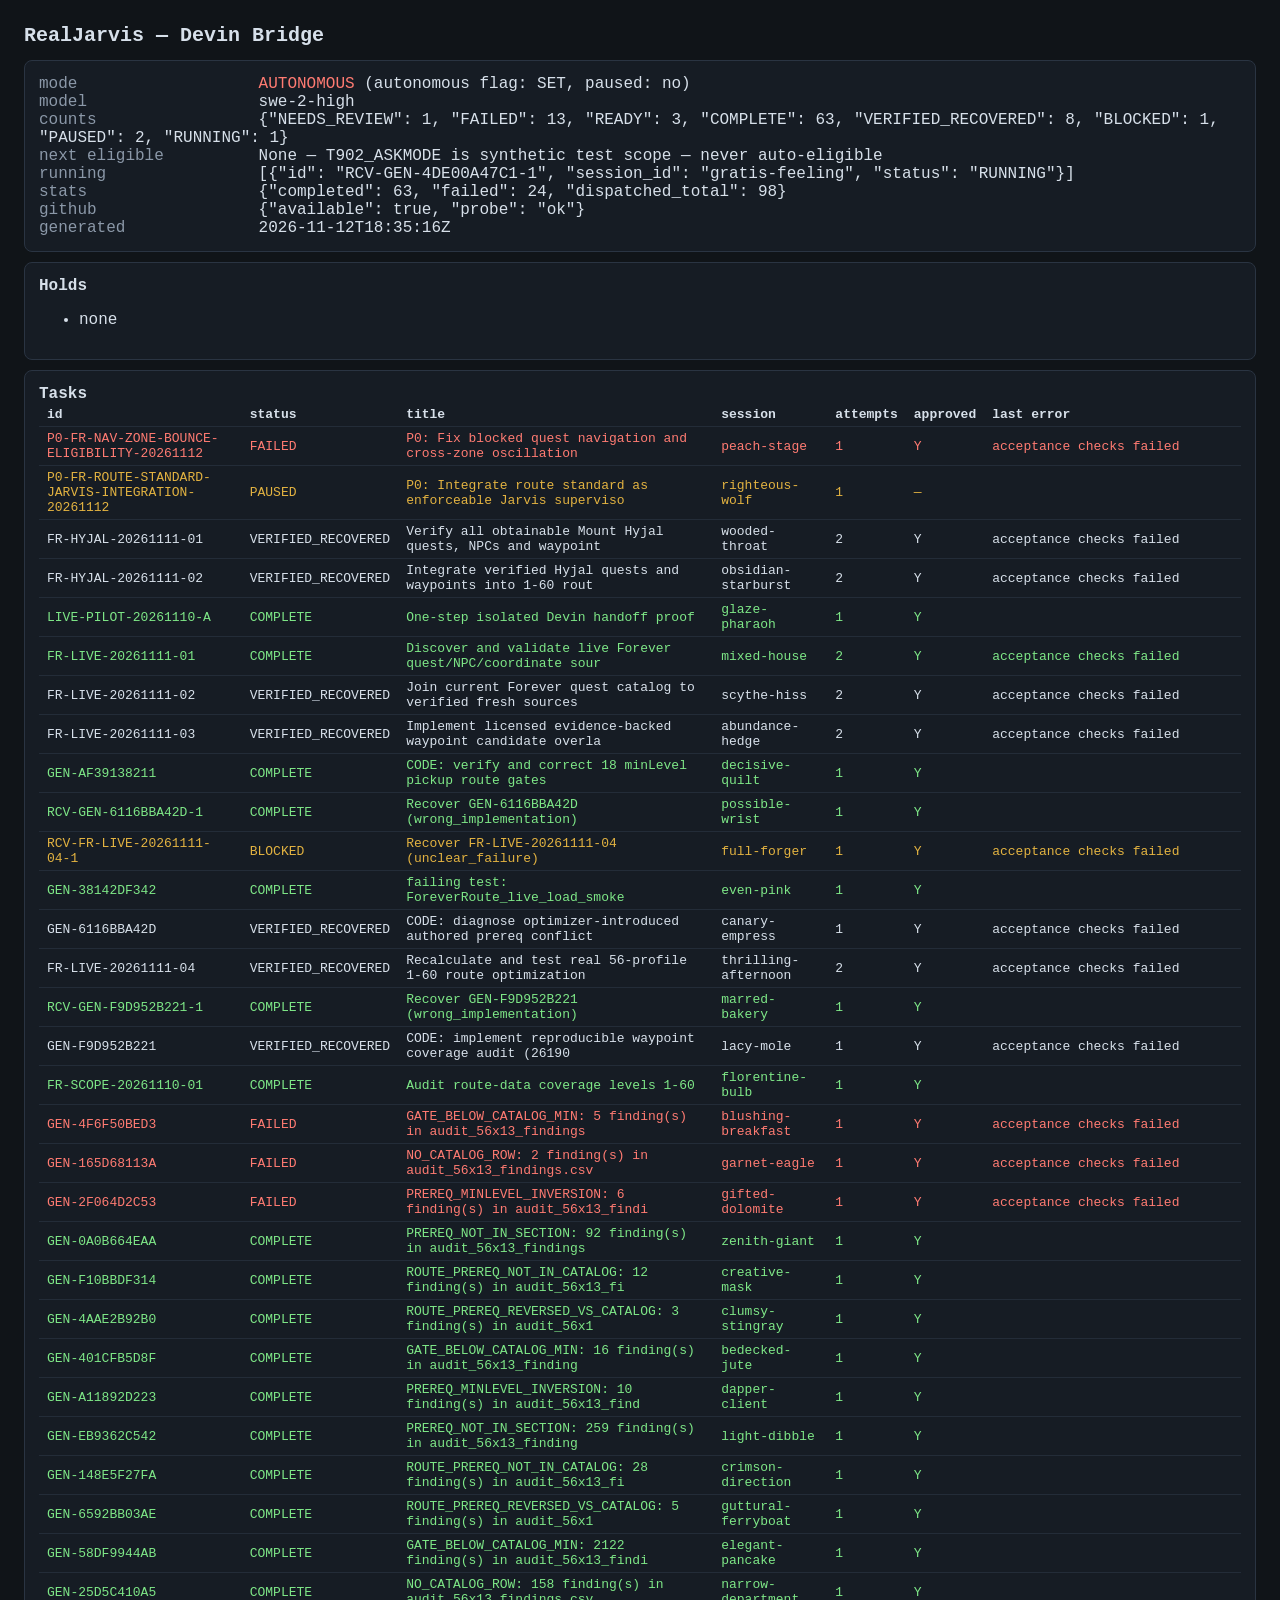
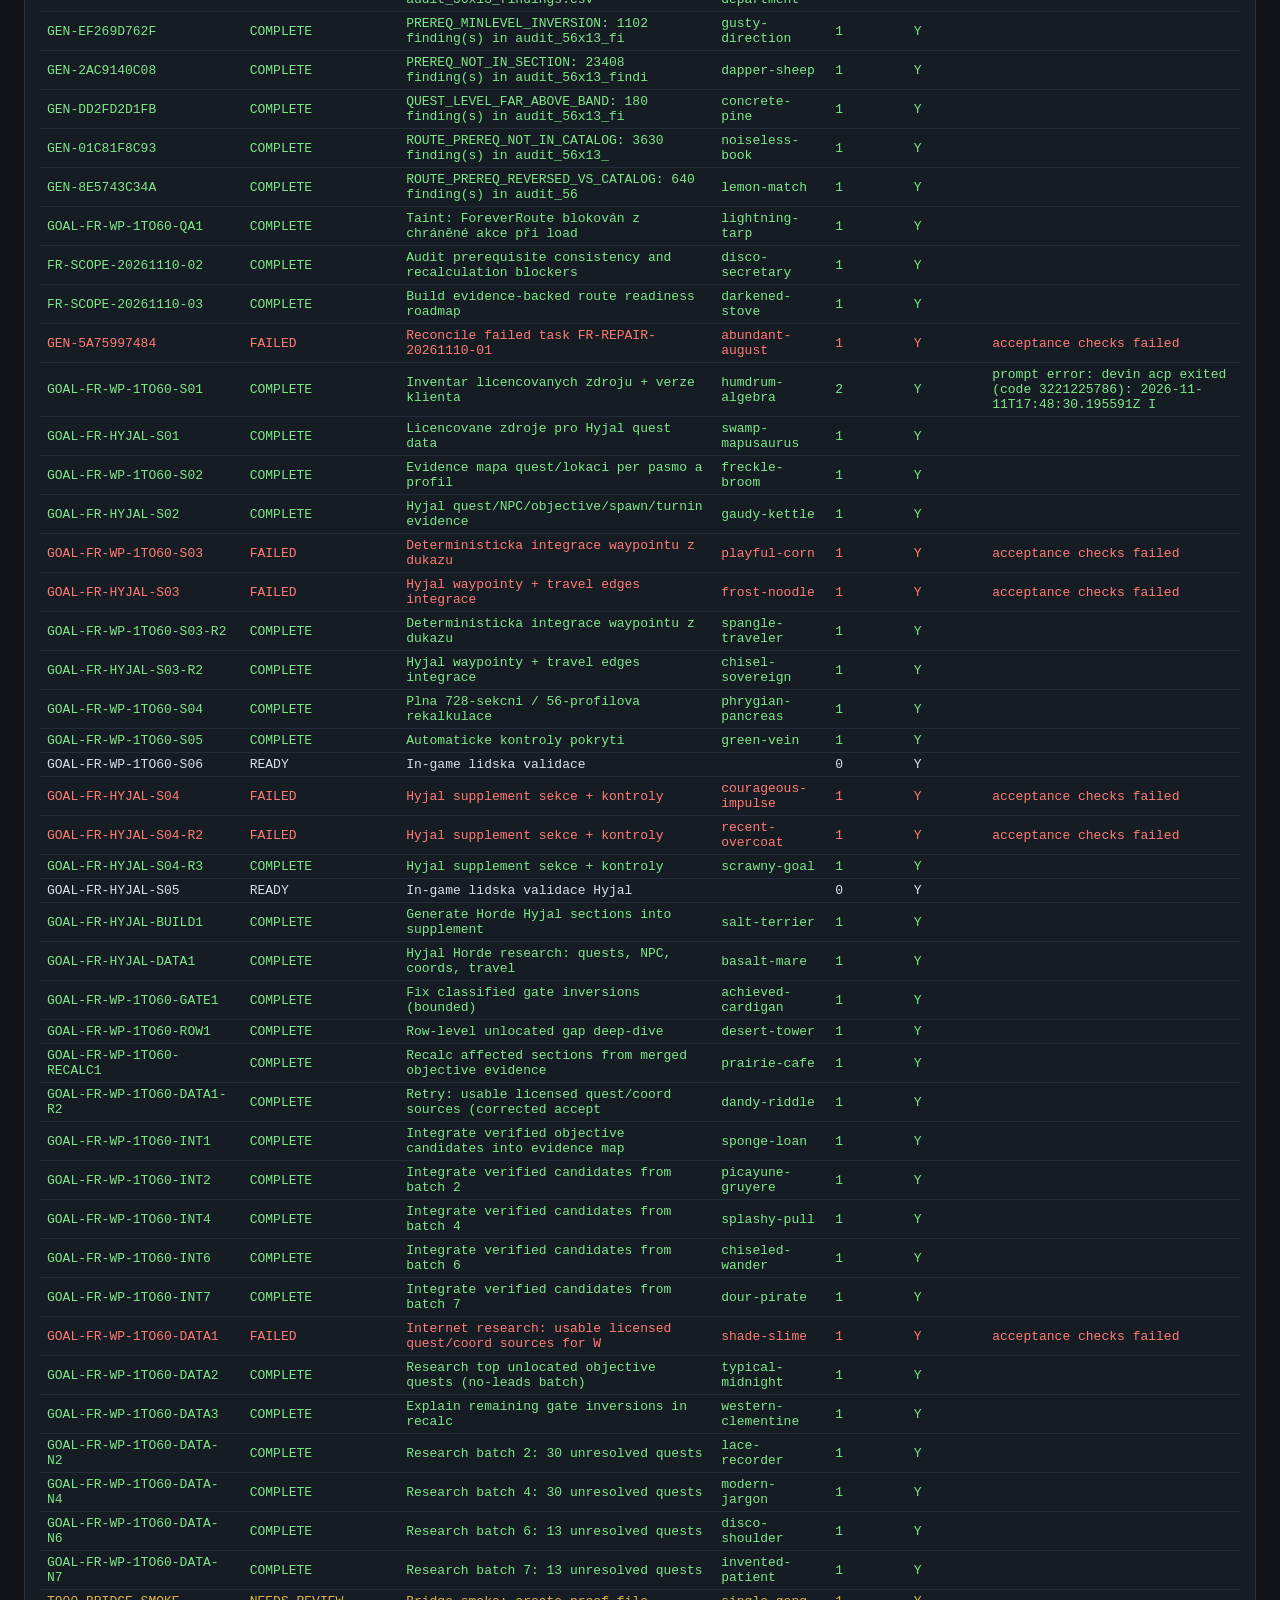
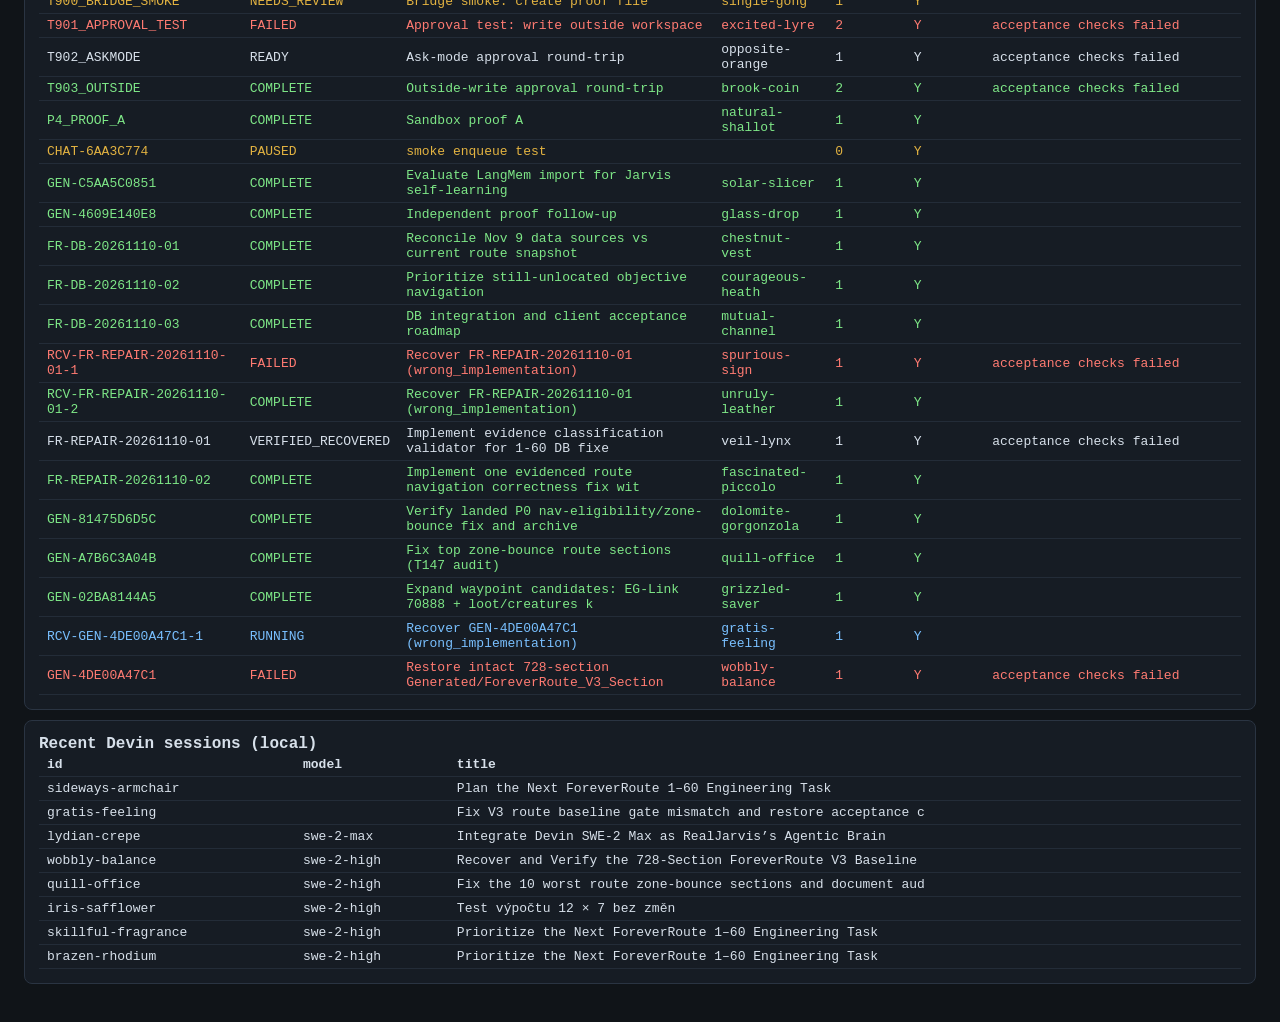
<file: DevinBridge/dashboard.html>
<!doctype html><html><head><meta charset=utf-8>
<meta http-equiv=refresh content=30>
<title>RealJarvis Devin Bridge</title><style>
body{font-family:Consolas,monospace;background:#101418;color:#d7e0ea;margin:24px}
h1{font-size:20px} .card{background:#161c24;border:1px solid #2a3442;border-radius:8px;padding:14px;margin:10px 0}
table{border-collapse:collapse;width:100%;font-size:13px} td,th{border-bottom:1px solid #232c38;padding:4px 8px;text-align:left}
.ok{color:#7ee787} .run{color:#79c0ff} .warn{color:#e3b341} .bad{color:#ff7b72}
.kv b{display:inline-block;min-width:210px;color:#8b98a8;font-weight:normal}
</style></head><body>
<h1>RealJarvis — Devin Bridge</h1>
<div class=card>
<div class=kv><b>mode</b> <span class=bad>AUTONOMOUS</span>
 (autonomous flag: SET, paused: no)</div>
<div class=kv><b>model</b> swe-2-high</div>
<div class=kv><b>counts</b> {&quot;NEEDS_REVIEW&quot;: 1, &quot;FAILED&quot;: 13, &quot;READY&quot;: 3, &quot;COMPLETE&quot;: 63, &quot;VERIFIED_RECOVERED&quot;: 8, &quot;BLOCKED&quot;: 1, &quot;PAUSED&quot;: 2, &quot;RUNNING&quot;: 1}</div>
<div class=kv><b>next eligible</b> None — T902_ASKMODE is synthetic test scope — never auto-eligible</div>
<div class=kv><b>running</b> [{&quot;id&quot;: &quot;RCV-GEN-4DE00A47C1-1&quot;, &quot;session_id&quot;: &quot;gratis-feeling&quot;, &quot;status&quot;: &quot;RUNNING&quot;}]</div>
<div class=kv><b>stats</b> {&quot;completed&quot;: 63, &quot;failed&quot;: 24, &quot;dispatched_total&quot;: 98}</div>
<div class=kv><b>github</b> {&quot;available&quot;: true, &quot;probe&quot;: &quot;ok&quot;}</div>
<div class=kv><b>generated</b> 2026-11-12T18:35:16Z</div>
</div>
<div class=card><b>Holds</b><ul><li>none</li></ul></div>
<div class=card><b>Tasks</b><table>
<tr><th>id</th><th>status</th><th>title</th><th>session</th><th>attempts</th><th>approved</th><th>last error</th></tr>
<tr class='bad'><td>P0-FR-NAV-ZONE-BOUNCE-ELIGIBILITY-20261112</td><td>FAILED</td><td>P0: Fix blocked quest navigation and cross-zone oscillation</td><td>peach-stage</td><td>1</td><td>Y</td><td>acceptance checks failed</td></tr><tr class='warn'><td>P0-FR-ROUTE-STANDARD-JARVIS-INTEGRATION-20261112</td><td>PAUSED</td><td>P0: Integrate route standard as enforceable Jarvis superviso</td><td>righteous-wolf</td><td>1</td><td>—</td><td></td></tr><tr class=''><td>FR-HYJAL-20261111-01</td><td>VERIFIED_RECOVERED</td><td>Verify all obtainable Mount Hyjal quests, NPCs and waypoint </td><td>wooded-throat</td><td>2</td><td>Y</td><td>acceptance checks failed</td></tr><tr class=''><td>FR-HYJAL-20261111-02</td><td>VERIFIED_RECOVERED</td><td>Integrate verified Hyjal quests and waypoints into 1-60 rout</td><td>obsidian-starburst</td><td>2</td><td>Y</td><td>acceptance checks failed</td></tr><tr class='ok'><td>LIVE-PILOT-20261110-A</td><td>COMPLETE</td><td>One-step isolated Devin handoff proof</td><td>glaze-pharaoh</td><td>1</td><td>Y</td><td></td></tr><tr class='ok'><td>FR-LIVE-20261111-01</td><td>COMPLETE</td><td>Discover and validate live Forever quest/NPC/coordinate sour</td><td>mixed-house</td><td>2</td><td>Y</td><td>acceptance checks failed</td></tr><tr class=''><td>FR-LIVE-20261111-02</td><td>VERIFIED_RECOVERED</td><td>Join current Forever quest catalog to verified fresh sources</td><td>scythe-hiss</td><td>2</td><td>Y</td><td>acceptance checks failed</td></tr><tr class=''><td>FR-LIVE-20261111-03</td><td>VERIFIED_RECOVERED</td><td>Implement licensed evidence-backed waypoint candidate overla</td><td>abundance-hedge</td><td>2</td><td>Y</td><td>acceptance checks failed</td></tr><tr class='ok'><td>GEN-AF39138211</td><td>COMPLETE</td><td>CODE: verify and correct 18 minLevel pickup route gates</td><td>decisive-quilt</td><td>1</td><td>Y</td><td></td></tr><tr class='ok'><td>RCV-GEN-6116BBA42D-1</td><td>COMPLETE</td><td>Recover GEN-6116BBA42D (wrong_implementation)</td><td>possible-wrist</td><td>1</td><td>Y</td><td></td></tr><tr class='warn'><td>RCV-FR-LIVE-20261111-04-1</td><td>BLOCKED</td><td>Recover FR-LIVE-20261111-04 (unclear_failure)</td><td>full-forger</td><td>1</td><td>Y</td><td>acceptance checks failed</td></tr><tr class='ok'><td>GEN-38142DF342</td><td>COMPLETE</td><td>failing test: ForeverRoute_live_load_smoke</td><td>even-pink</td><td>1</td><td>Y</td><td></td></tr><tr class=''><td>GEN-6116BBA42D</td><td>VERIFIED_RECOVERED</td><td>CODE: diagnose optimizer-introduced authored prereq conflict</td><td>canary-empress</td><td>1</td><td>Y</td><td>acceptance checks failed</td></tr><tr class=''><td>FR-LIVE-20261111-04</td><td>VERIFIED_RECOVERED</td><td>Recalculate and test real 56-profile 1-60 route optimization</td><td>thrilling-afternoon</td><td>2</td><td>Y</td><td>acceptance checks failed</td></tr><tr class='ok'><td>RCV-GEN-F9D952B221-1</td><td>COMPLETE</td><td>Recover GEN-F9D952B221 (wrong_implementation)</td><td>marred-bakery</td><td>1</td><td>Y</td><td></td></tr><tr class=''><td>GEN-F9D952B221</td><td>VERIFIED_RECOVERED</td><td>CODE: implement reproducible waypoint coverage audit (26190 </td><td>lacy-mole</td><td>1</td><td>Y</td><td>acceptance checks failed</td></tr><tr class='ok'><td>FR-SCOPE-20261110-01</td><td>COMPLETE</td><td>Audit route-data coverage levels 1-60</td><td>florentine-bulb</td><td>1</td><td>Y</td><td></td></tr><tr class='bad'><td>GEN-4F6F50BED3</td><td>FAILED</td><td>GATE_BELOW_CATALOG_MIN: 5 finding(s) in audit_56x13_findings</td><td>blushing-breakfast</td><td>1</td><td>Y</td><td>acceptance checks failed</td></tr><tr class='bad'><td>GEN-165D68113A</td><td>FAILED</td><td>NO_CATALOG_ROW: 2 finding(s) in audit_56x13_findings.csv</td><td>garnet-eagle</td><td>1</td><td>Y</td><td>acceptance checks failed</td></tr><tr class='bad'><td>GEN-2F064D2C53</td><td>FAILED</td><td>PREREQ_MINLEVEL_INVERSION: 6 finding(s) in audit_56x13_findi</td><td>gifted-dolomite</td><td>1</td><td>Y</td><td>acceptance checks failed</td></tr><tr class='ok'><td>GEN-0A0B664EAA</td><td>COMPLETE</td><td>PREREQ_NOT_IN_SECTION: 92 finding(s) in audit_56x13_findings</td><td>zenith-giant</td><td>1</td><td>Y</td><td></td></tr><tr class='ok'><td>GEN-F10BBDF314</td><td>COMPLETE</td><td>ROUTE_PREREQ_NOT_IN_CATALOG: 12 finding(s) in audit_56x13_fi</td><td>creative-mask</td><td>1</td><td>Y</td><td></td></tr><tr class='ok'><td>GEN-4AAE2B92B0</td><td>COMPLETE</td><td>ROUTE_PREREQ_REVERSED_VS_CATALOG: 3 finding(s) in audit_56x1</td><td>clumsy-stingray</td><td>1</td><td>Y</td><td></td></tr><tr class='ok'><td>GEN-401CFB5D8F</td><td>COMPLETE</td><td>GATE_BELOW_CATALOG_MIN: 16 finding(s) in audit_56x13_finding</td><td>bedecked-jute</td><td>1</td><td>Y</td><td></td></tr><tr class='ok'><td>GEN-A11892D223</td><td>COMPLETE</td><td>PREREQ_MINLEVEL_INVERSION: 10 finding(s) in audit_56x13_find</td><td>dapper-client</td><td>1</td><td>Y</td><td></td></tr><tr class='ok'><td>GEN-EB9362C542</td><td>COMPLETE</td><td>PREREQ_NOT_IN_SECTION: 259 finding(s) in audit_56x13_finding</td><td>light-dibble</td><td>1</td><td>Y</td><td></td></tr><tr class='ok'><td>GEN-148E5F27FA</td><td>COMPLETE</td><td>ROUTE_PREREQ_NOT_IN_CATALOG: 28 finding(s) in audit_56x13_fi</td><td>crimson-direction</td><td>1</td><td>Y</td><td></td></tr><tr class='ok'><td>GEN-6592BB03AE</td><td>COMPLETE</td><td>ROUTE_PREREQ_REVERSED_VS_CATALOG: 5 finding(s) in audit_56x1</td><td>guttural-ferryboat</td><td>1</td><td>Y</td><td></td></tr><tr class='ok'><td>GEN-58DF9944AB</td><td>COMPLETE</td><td>GATE_BELOW_CATALOG_MIN: 2122 finding(s) in audit_56x13_findi</td><td>elegant-pancake</td><td>1</td><td>Y</td><td></td></tr><tr class='ok'><td>GEN-25D5C410A5</td><td>COMPLETE</td><td>NO_CATALOG_ROW: 158 finding(s) in audit_56x13_findings.csv</td><td>narrow-department</td><td>1</td><td>Y</td><td></td></tr><tr class='ok'><td>GEN-EF269D762F</td><td>COMPLETE</td><td>PREREQ_MINLEVEL_INVERSION: 1102 finding(s) in audit_56x13_fi</td><td>gusty-direction</td><td>1</td><td>Y</td><td></td></tr><tr class='ok'><td>GEN-2AC9140C08</td><td>COMPLETE</td><td>PREREQ_NOT_IN_SECTION: 23408 finding(s) in audit_56x13_findi</td><td>dapper-sheep</td><td>1</td><td>Y</td><td></td></tr><tr class='ok'><td>GEN-DD2FD2D1FB</td><td>COMPLETE</td><td>QUEST_LEVEL_FAR_ABOVE_BAND: 180 finding(s) in audit_56x13_fi</td><td>concrete-pine</td><td>1</td><td>Y</td><td></td></tr><tr class='ok'><td>GEN-01C81F8C93</td><td>COMPLETE</td><td>ROUTE_PREREQ_NOT_IN_CATALOG: 3630 finding(s) in audit_56x13_</td><td>noiseless-book</td><td>1</td><td>Y</td><td></td></tr><tr class='ok'><td>GEN-8E5743C34A</td><td>COMPLETE</td><td>ROUTE_PREREQ_REVERSED_VS_CATALOG: 640 finding(s) in audit_56</td><td>lemon-match</td><td>1</td><td>Y</td><td></td></tr><tr class='ok'><td>GOAL-FR-WP-1TO60-QA1</td><td>COMPLETE</td><td>Taint: ForeverRoute blokován z chráněné akce při load</td><td>lightning-tarp</td><td>1</td><td>Y</td><td></td></tr><tr class='ok'><td>FR-SCOPE-20261110-02</td><td>COMPLETE</td><td>Audit prerequisite consistency and recalculation blockers</td><td>disco-secretary</td><td>1</td><td>Y</td><td></td></tr><tr class='ok'><td>FR-SCOPE-20261110-03</td><td>COMPLETE</td><td>Build evidence-backed route readiness roadmap</td><td>darkened-stove</td><td>1</td><td>Y</td><td></td></tr><tr class='bad'><td>GEN-5A75997484</td><td>FAILED</td><td>Reconcile failed task FR-REPAIR-20261110-01</td><td>abundant-august</td><td>1</td><td>Y</td><td>acceptance checks failed</td></tr><tr class='ok'><td>GOAL-FR-WP-1TO60-S01</td><td>COMPLETE</td><td>Inventar licencovanych zdroju + verze klienta</td><td>humdrum-algebra</td><td>2</td><td>Y</td><td>prompt error: devin acp exited (code 3221225786): 2026-11-11T17:48:30.195591Z  I</td></tr><tr class='ok'><td>GOAL-FR-HYJAL-S01</td><td>COMPLETE</td><td>Licencovane zdroje pro Hyjal quest data</td><td>swamp-mapusaurus</td><td>1</td><td>Y</td><td></td></tr><tr class='ok'><td>GOAL-FR-WP-1TO60-S02</td><td>COMPLETE</td><td>Evidence mapa quest/lokaci per pasmo a profil</td><td>freckle-broom</td><td>1</td><td>Y</td><td></td></tr><tr class='ok'><td>GOAL-FR-HYJAL-S02</td><td>COMPLETE</td><td>Hyjal quest/NPC/objective/spawn/turnin evidence</td><td>gaudy-kettle</td><td>1</td><td>Y</td><td></td></tr><tr class='bad'><td>GOAL-FR-WP-1TO60-S03</td><td>FAILED</td><td>Deterministicka integrace waypointu z dukazu</td><td>playful-corn</td><td>1</td><td>Y</td><td>acceptance checks failed</td></tr><tr class='bad'><td>GOAL-FR-HYJAL-S03</td><td>FAILED</td><td>Hyjal waypointy + travel edges integrace</td><td>frost-noodle</td><td>1</td><td>Y</td><td>acceptance checks failed</td></tr><tr class='ok'><td>GOAL-FR-WP-1TO60-S03-R2</td><td>COMPLETE</td><td>Deterministicka integrace waypointu z dukazu</td><td>spangle-traveler</td><td>1</td><td>Y</td><td></td></tr><tr class='ok'><td>GOAL-FR-HYJAL-S03-R2</td><td>COMPLETE</td><td>Hyjal waypointy + travel edges integrace</td><td>chisel-sovereign</td><td>1</td><td>Y</td><td></td></tr><tr class='ok'><td>GOAL-FR-WP-1TO60-S04</td><td>COMPLETE</td><td>Plna 728-sekcni / 56-profilova rekalkulace</td><td>phrygian-pancreas</td><td>1</td><td>Y</td><td></td></tr><tr class='ok'><td>GOAL-FR-WP-1TO60-S05</td><td>COMPLETE</td><td>Automaticke kontroly pokryti</td><td>green-vein</td><td>1</td><td>Y</td><td></td></tr><tr class=''><td>GOAL-FR-WP-1TO60-S06</td><td>READY</td><td>In-game lidska validace</td><td></td><td>0</td><td>Y</td><td></td></tr><tr class='bad'><td>GOAL-FR-HYJAL-S04</td><td>FAILED</td><td>Hyjal supplement sekce + kontroly</td><td>courageous-impulse</td><td>1</td><td>Y</td><td>acceptance checks failed</td></tr><tr class='bad'><td>GOAL-FR-HYJAL-S04-R2</td><td>FAILED</td><td>Hyjal supplement sekce + kontroly</td><td>recent-overcoat</td><td>1</td><td>Y</td><td>acceptance checks failed</td></tr><tr class='ok'><td>GOAL-FR-HYJAL-S04-R3</td><td>COMPLETE</td><td>Hyjal supplement sekce + kontroly</td><td>scrawny-goal</td><td>1</td><td>Y</td><td></td></tr><tr class=''><td>GOAL-FR-HYJAL-S05</td><td>READY</td><td>In-game lidska validace Hyjal</td><td></td><td>0</td><td>Y</td><td></td></tr><tr class='ok'><td>GOAL-FR-HYJAL-BUILD1</td><td>COMPLETE</td><td>Generate Horde Hyjal sections into supplement</td><td>salt-terrier</td><td>1</td><td>Y</td><td></td></tr><tr class='ok'><td>GOAL-FR-HYJAL-DATA1</td><td>COMPLETE</td><td>Hyjal Horde research: quests, NPC, coords, travel</td><td>basalt-mare</td><td>1</td><td>Y</td><td></td></tr><tr class='ok'><td>GOAL-FR-WP-1TO60-GATE1</td><td>COMPLETE</td><td>Fix classified gate inversions (bounded)</td><td>achieved-cardigan</td><td>1</td><td>Y</td><td></td></tr><tr class='ok'><td>GOAL-FR-WP-1TO60-ROW1</td><td>COMPLETE</td><td>Row-level unlocated gap deep-dive</td><td>desert-tower</td><td>1</td><td>Y</td><td></td></tr><tr class='ok'><td>GOAL-FR-WP-1TO60-RECALC1</td><td>COMPLETE</td><td>Recalc affected sections from merged objective evidence</td><td>prairie-cafe</td><td>1</td><td>Y</td><td></td></tr><tr class='ok'><td>GOAL-FR-WP-1TO60-DATA1-R2</td><td>COMPLETE</td><td>Retry: usable licensed quest/coord sources (corrected accept</td><td>dandy-riddle</td><td>1</td><td>Y</td><td></td></tr><tr class='ok'><td>GOAL-FR-WP-1TO60-INT1</td><td>COMPLETE</td><td>Integrate verified objective candidates into evidence map</td><td>sponge-loan</td><td>1</td><td>Y</td><td></td></tr><tr class='ok'><td>GOAL-FR-WP-1TO60-INT2</td><td>COMPLETE</td><td>Integrate verified candidates from batch 2</td><td>picayune-gruyere</td><td>1</td><td>Y</td><td></td></tr><tr class='ok'><td>GOAL-FR-WP-1TO60-INT4</td><td>COMPLETE</td><td>Integrate verified candidates from batch 4</td><td>splashy-pull</td><td>1</td><td>Y</td><td></td></tr><tr class='ok'><td>GOAL-FR-WP-1TO60-INT6</td><td>COMPLETE</td><td>Integrate verified candidates from batch 6</td><td>chiseled-wander</td><td>1</td><td>Y</td><td></td></tr><tr class='ok'><td>GOAL-FR-WP-1TO60-INT7</td><td>COMPLETE</td><td>Integrate verified candidates from batch 7</td><td>dour-pirate</td><td>1</td><td>Y</td><td></td></tr><tr class='bad'><td>GOAL-FR-WP-1TO60-DATA1</td><td>FAILED</td><td>Internet research: usable licensed quest/coord sources for W</td><td>shade-slime</td><td>1</td><td>Y</td><td>acceptance checks failed</td></tr><tr class='ok'><td>GOAL-FR-WP-1TO60-DATA2</td><td>COMPLETE</td><td>Research top unlocated objective quests (no-leads batch)</td><td>typical-midnight</td><td>1</td><td>Y</td><td></td></tr><tr class='ok'><td>GOAL-FR-WP-1TO60-DATA3</td><td>COMPLETE</td><td>Explain remaining gate inversions in recalc</td><td>western-clementine</td><td>1</td><td>Y</td><td></td></tr><tr class='ok'><td>GOAL-FR-WP-1TO60-DATA-N2</td><td>COMPLETE</td><td>Research batch 2: 30 unresolved quests</td><td>lace-recorder</td><td>1</td><td>Y</td><td></td></tr><tr class='ok'><td>GOAL-FR-WP-1TO60-DATA-N4</td><td>COMPLETE</td><td>Research batch 4: 30 unresolved quests</td><td>modern-jargon</td><td>1</td><td>Y</td><td></td></tr><tr class='ok'><td>GOAL-FR-WP-1TO60-DATA-N6</td><td>COMPLETE</td><td>Research batch 6: 13 unresolved quests</td><td>disco-shoulder</td><td>1</td><td>Y</td><td></td></tr><tr class='ok'><td>GOAL-FR-WP-1TO60-DATA-N7</td><td>COMPLETE</td><td>Research batch 7: 13 unresolved quests</td><td>invented-patient</td><td>1</td><td>Y</td><td></td></tr><tr class='warn'><td>T900_BRIDGE_SMOKE</td><td>NEEDS_REVIEW</td><td>Bridge smoke: create proof file</td><td>single-gong</td><td>1</td><td>Y</td><td></td></tr><tr class='bad'><td>T901_APPROVAL_TEST</td><td>FAILED</td><td>Approval test: write outside workspace</td><td>excited-lyre</td><td>2</td><td>Y</td><td>acceptance checks failed</td></tr><tr class=''><td>T902_ASKMODE</td><td>READY</td><td>Ask-mode approval round-trip</td><td>opposite-orange</td><td>1</td><td>Y</td><td>acceptance checks failed</td></tr><tr class='ok'><td>T903_OUTSIDE</td><td>COMPLETE</td><td>Outside-write approval round-trip</td><td>brook-coin</td><td>2</td><td>Y</td><td>acceptance checks failed</td></tr><tr class='ok'><td>P4_PROOF_A</td><td>COMPLETE</td><td>Sandbox proof A</td><td>natural-shallot</td><td>1</td><td>Y</td><td></td></tr><tr class='warn'><td>CHAT-6AA3C774</td><td>PAUSED</td><td>smoke enqueue test</td><td></td><td>0</td><td>Y</td><td></td></tr><tr class='ok'><td>GEN-C5AA5C0851</td><td>COMPLETE</td><td>Evaluate LangMem import for Jarvis self-learning</td><td>solar-slicer</td><td>1</td><td>Y</td><td></td></tr><tr class='ok'><td>GEN-4609E140E8</td><td>COMPLETE</td><td>Independent proof follow-up</td><td>glass-drop</td><td>1</td><td>Y</td><td></td></tr><tr class='ok'><td>FR-DB-20261110-01</td><td>COMPLETE</td><td>Reconcile Nov 9 data sources vs current route snapshot</td><td>chestnut-vest</td><td>1</td><td>Y</td><td></td></tr><tr class='ok'><td>FR-DB-20261110-02</td><td>COMPLETE</td><td>Prioritize still-unlocated objective navigation</td><td>courageous-heath</td><td>1</td><td>Y</td><td></td></tr><tr class='ok'><td>FR-DB-20261110-03</td><td>COMPLETE</td><td>DB integration and client acceptance roadmap</td><td>mutual-channel</td><td>1</td><td>Y</td><td></td></tr><tr class='bad'><td>RCV-FR-REPAIR-20261110-01-1</td><td>FAILED</td><td>Recover FR-REPAIR-20261110-01 (wrong_implementation)</td><td>spurious-sign</td><td>1</td><td>Y</td><td>acceptance checks failed</td></tr><tr class='ok'><td>RCV-FR-REPAIR-20261110-01-2</td><td>COMPLETE</td><td>Recover FR-REPAIR-20261110-01 (wrong_implementation)</td><td>unruly-leather</td><td>1</td><td>Y</td><td></td></tr><tr class=''><td>FR-REPAIR-20261110-01</td><td>VERIFIED_RECOVERED</td><td>Implement evidence classification validator for 1-60 DB fixe</td><td>veil-lynx</td><td>1</td><td>Y</td><td>acceptance checks failed</td></tr><tr class='ok'><td>FR-REPAIR-20261110-02</td><td>COMPLETE</td><td>Implement one evidenced route navigation correctness fix wit</td><td>fascinated-piccolo</td><td>1</td><td>Y</td><td></td></tr><tr class='ok'><td>GEN-81475D6D5C</td><td>COMPLETE</td><td>Verify landed P0 nav-eligibility/zone-bounce fix and archive</td><td>dolomite-gorgonzola</td><td>1</td><td>Y</td><td></td></tr><tr class='ok'><td>GEN-A7B6C3A04B</td><td>COMPLETE</td><td>Fix top zone-bounce route sections (T147 audit)</td><td>quill-office</td><td>1</td><td>Y</td><td></td></tr><tr class='ok'><td>GEN-02BA8144A5</td><td>COMPLETE</td><td>Expand waypoint candidates: EG-Link 70888 + loot/creatures k</td><td>grizzled-saver</td><td>1</td><td>Y</td><td></td></tr><tr class='run'><td>RCV-GEN-4DE00A47C1-1</td><td>RUNNING</td><td>Recover GEN-4DE00A47C1 (wrong_implementation)</td><td>gratis-feeling</td><td>1</td><td>Y</td><td></td></tr><tr class='bad'><td>GEN-4DE00A47C1</td><td>FAILED</td><td>Restore intact 728-section Generated/ForeverRoute_V3_Section</td><td>wobbly-balance</td><td>1</td><td>Y</td><td>acceptance checks failed</td></tr></table></div>
<div class=card><b>Recent Devin sessions (local)</b><table>
<tr><th>id</th><th>model</th><th>title</th></tr><tr><td>sideways-armchair</td><td></td><td>Plan the Next ForeverRoute 1–60 Engineering Task</td></tr><tr><td>gratis-feeling</td><td></td><td>Fix V3 route baseline gate mismatch and restore acceptance c</td></tr><tr><td>lydian-crepe</td><td>swe-2-max</td><td>Integrate Devin SWE-2 Max as RealJarvis’s Agentic Brain</td></tr><tr><td>wobbly-balance</td><td>swe-2-high</td><td>Recover and Verify the 728-Section ForeverRoute V3 Baseline</td></tr><tr><td>quill-office</td><td>swe-2-high</td><td>Fix the 10 worst route zone-bounce sections and document aud</td></tr><tr><td>iris-safflower</td><td>swe-2-high</td><td>Test výpočtu 12 × 7 bez změn</td></tr><tr><td>skillful-fragrance</td><td>swe-2-high</td><td>Prioritize the Next ForeverRoute 1–60 Engineering Task</td></tr><tr><td>brazen-rhodium</td><td>swe-2-high</td><td>Prioritize the Next ForeverRoute 1–60 Engineering Task</td></tr></table></div>
</body></html>
</file>
